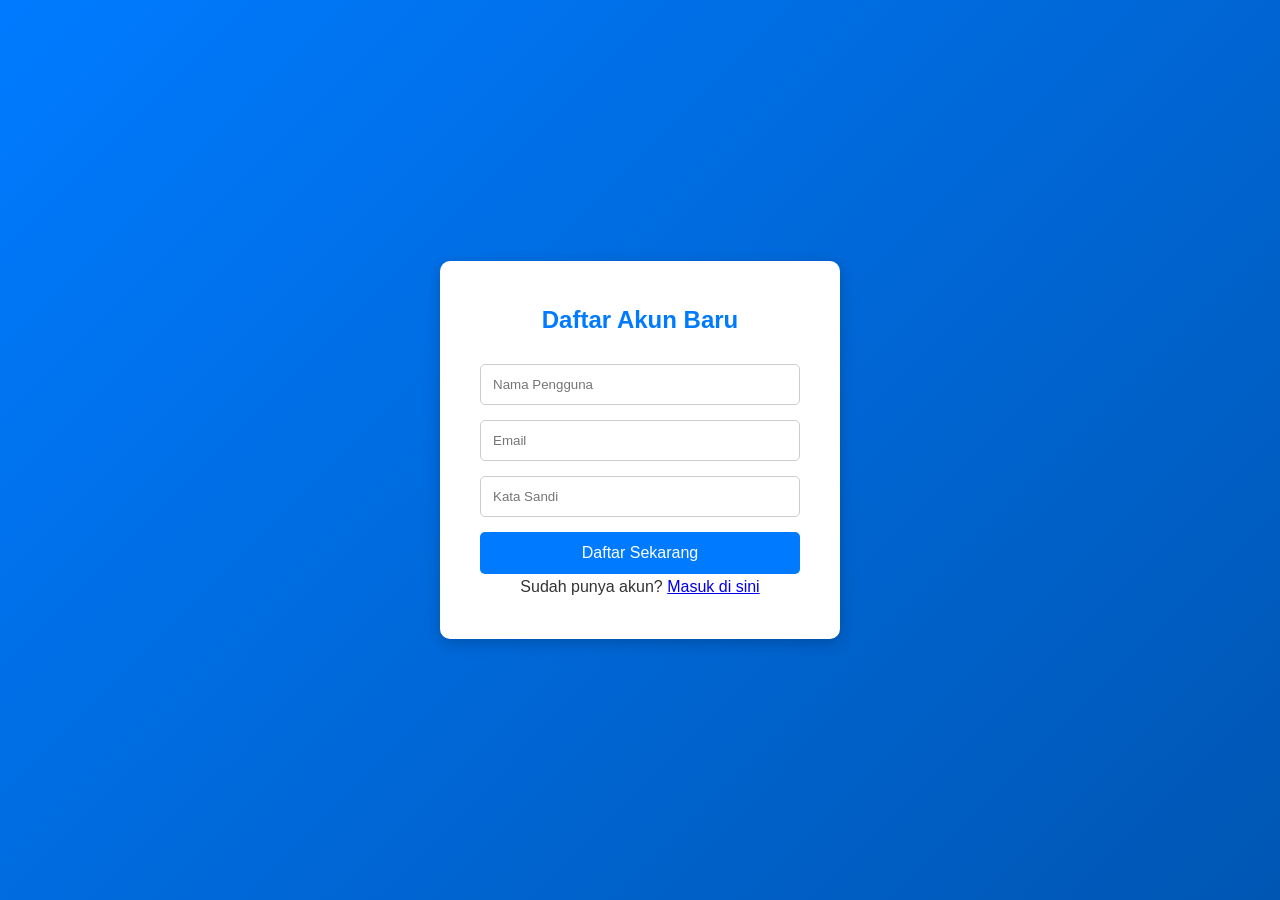
<file: index.html>
<!DOCTYPE html>
<html lang="id">
<head>
    <meta charset="UTF-8">
    <meta name="viewport" content="width=device-width, initial-scale=1.0">
    <title>CodeLearn - Masuk & Daftar</title>
    <link rel="stylesheet" href="style.css"> 
</head>
<body>

    <div id="auth-container">
        <div id="sign-up-view" class="auth-view active">
            <h2>Daftar Akun Baru</h2>
            <form id="signup-form">
                <input type="text" id="signup-username" placeholder="Nama Pengguna" required>
                <input type="email" id="signup-email" placeholder="Email" required>
                <input type="password" id="signup-password" placeholder="Kata Sandi" required>
                <button type="submit">Daftar Sekarang</button>
            </form>
            <p>Sudah punya akun? <a href="#" id="show-login">Masuk di sini</a></p>
        </div>

        <div id="log-in-view" class="auth-view hidden">
            <h2>Masuk ke CodeLearn</h2>
            <form id="login-form">
                <input type="text" id="login-username" placeholder="Nama Pengguna atau Email" required>
                <input type="password" id="login-password" placeholder="Kata Sandi" required>
                <button type="submit">Masuk</button>
            </form>
            <p>Belum punya akun? <a href="#" id="show-signup">Daftar di sini</a></p>
        </div>
    </div>

    <script src="script.js"></script>
</body>
</html>
</file>
<file: style.css>
/* RESET DASAR */
* {
    box-sizing: border-box;
    margin: 0;
    padding: 0;
    font-family: sans-serif;
}

body {
    background-color: #f4f7fa;
    color: #333;
    line-height: 1.6;
}

/* UTILITIES */
.hidden { display: none !important; }

/* ====================================
   LAYAR OTENTIKASI (Sign Up & Log In)
   ==================================== */
#auth-container {
    display: flex;
    justify-content: center;
    align-items: center;
    min-height: 100vh;
    /* BACKGROUND BIRU */
    background: linear-gradient(135deg, #007bff, #0056b3); 
}

.auth-view {
    background: white;
    padding: 40px;
    border-radius: 10px;
    box-shadow: 0 4px 15px rgba(0, 0, 0, 0.2);
    width: 100%;
    max-width: 400px;
    text-align: center;
}

.auth-view h2 {
    margin-bottom: 25px;
    color: #007bff;
}

.auth-view input {
    width: 100%;
    padding: 12px;
    margin-bottom: 15px;
    border: 1px solid #ccc;
    border-radius: 5px;
}

.auth-view button {
    width: 100%;
    padding: 12px;
    background-color: #007bff;
    color: white;
    border: none;
    border-radius: 5px;
    cursor: pointer;
    font-size: 1em;
    transition: background-color 0.3s;
}

.auth-view button:hover {
    background-color: #0056b3;
}

/* ====================================
   TAMPILAN APLIKASI UTAMA
   ==================================== */
#main-app {
    display: flex;
    min-height: 100vh;
}

/* SIDEBAR */
#sidebar {
    width: 250px;
    background-color: #2c3e50;
    color: white;
    padding: 20px 0;
    box-shadow: 2px 0 5px rgba(0, 0, 0, 0.1);
}

#sidebar h1 {
    text-align: center;
    margin-bottom: 30px;
    color: #4cd137;
}

#sidebar ul {
    list-style: none;
}

#sidebar ul li {
    cursor: pointer;
}

#sidebar ul li a {
    color: white;
    text-decoration: none;
    display: block;
    padding: 15px 20px;
    transition: background-color 0.3s;
    font-weight: bold;
}

#sidebar ul li:hover a, #sidebar ul li.active-menu a {
    background-color: #34495e;
}

#sidebar ul li:hover, #sidebar ul li.active-menu {
    background-color: #34495e; /* Untuk Log out */
}


/* KONTEN UTAMA */
#app-content {
    flex-grow: 1;
    padding: 30px;
    background-color: #ecf0f1;
}

.content-screen {
    background: white;
    padding: 30px;
    border-radius: 8px;
    box-shadow: 0 2px 10px rgba(0, 0, 0, 0.05);
}

/* Tombol Cepat di Beranda */
.quick-links {
    margin-top: 30px;
}

.button-primary {
    display: inline-block;
    padding: 12px 25px;
    background-color: #4cd137; 
    color: white;
    text-decoration: none;
    border-radius: 5px;
    font-weight: bold;
    transition: background-color 0.3s;
}

.button-primary:hover {
    background-color: #3cb42e;
}


/* ====================================
   MODUL EDUKASI & DETAIL
   ==================================== */
#module-list {
    display: flex;
    flex-wrap: wrap;
    gap: 20px;
    margin-top: 20px;
}

.module-card {
    background-color: #f8f9fa;
    border: 1px solid #ddd;
    border-radius: 8px;
    padding: 20px;
    width: calc(33.333% - 14px); 
    cursor: pointer;
    transition: transform 0.2s, box-shadow 0.2s;
}

.module-card:hover {
    transform: translateY(-5px);
    box-shadow: 0 5px 15px rgba(0, 0, 0, 0.1);
}

.module-card h3 {
    color: #007bff;
    margin-bottom: 10px;
}

.back-button {
    background: #6c757d;
    color: white;
    border: none;
    padding: 10px 15px;
    border-radius: 5px;
    cursor: pointer;
    margin-bottom: 20px;
    font-size: 1em;
    text-decoration: none; /* Karena ini adalah tag <a> */
    display: inline-block;
}

.chapter-section {
    margin-bottom: 30px;
    padding: 15px;
    border-left: 5px solid #007bff;
    background-color: #f7f9fc;
    border-radius: 4px;
}

.chapter-section h3 {
    color: #2c3e50;
    margin-bottom: 10px;
}

.chapter-section p {
    margin-bottom: 15px;
}

.chapter-section img {
    max-width: 100%;
    height: auto;
    display: block;
    margin: 15px 0;
    border-radius: 5px;
    box-shadow: 0 2px 5px rgba(0, 0, 0, 0.1);
}

/* CODE BLOCK */
pre {
    background-color: #272822;
    color: #f8f8f2;
    padding: 15px;
    border-radius: 5px;
    overflow-x: auto;
    font-family: monospace;
    margin: 15px 0;
}

code {
    font-size: 0.9em;
}
</file>
